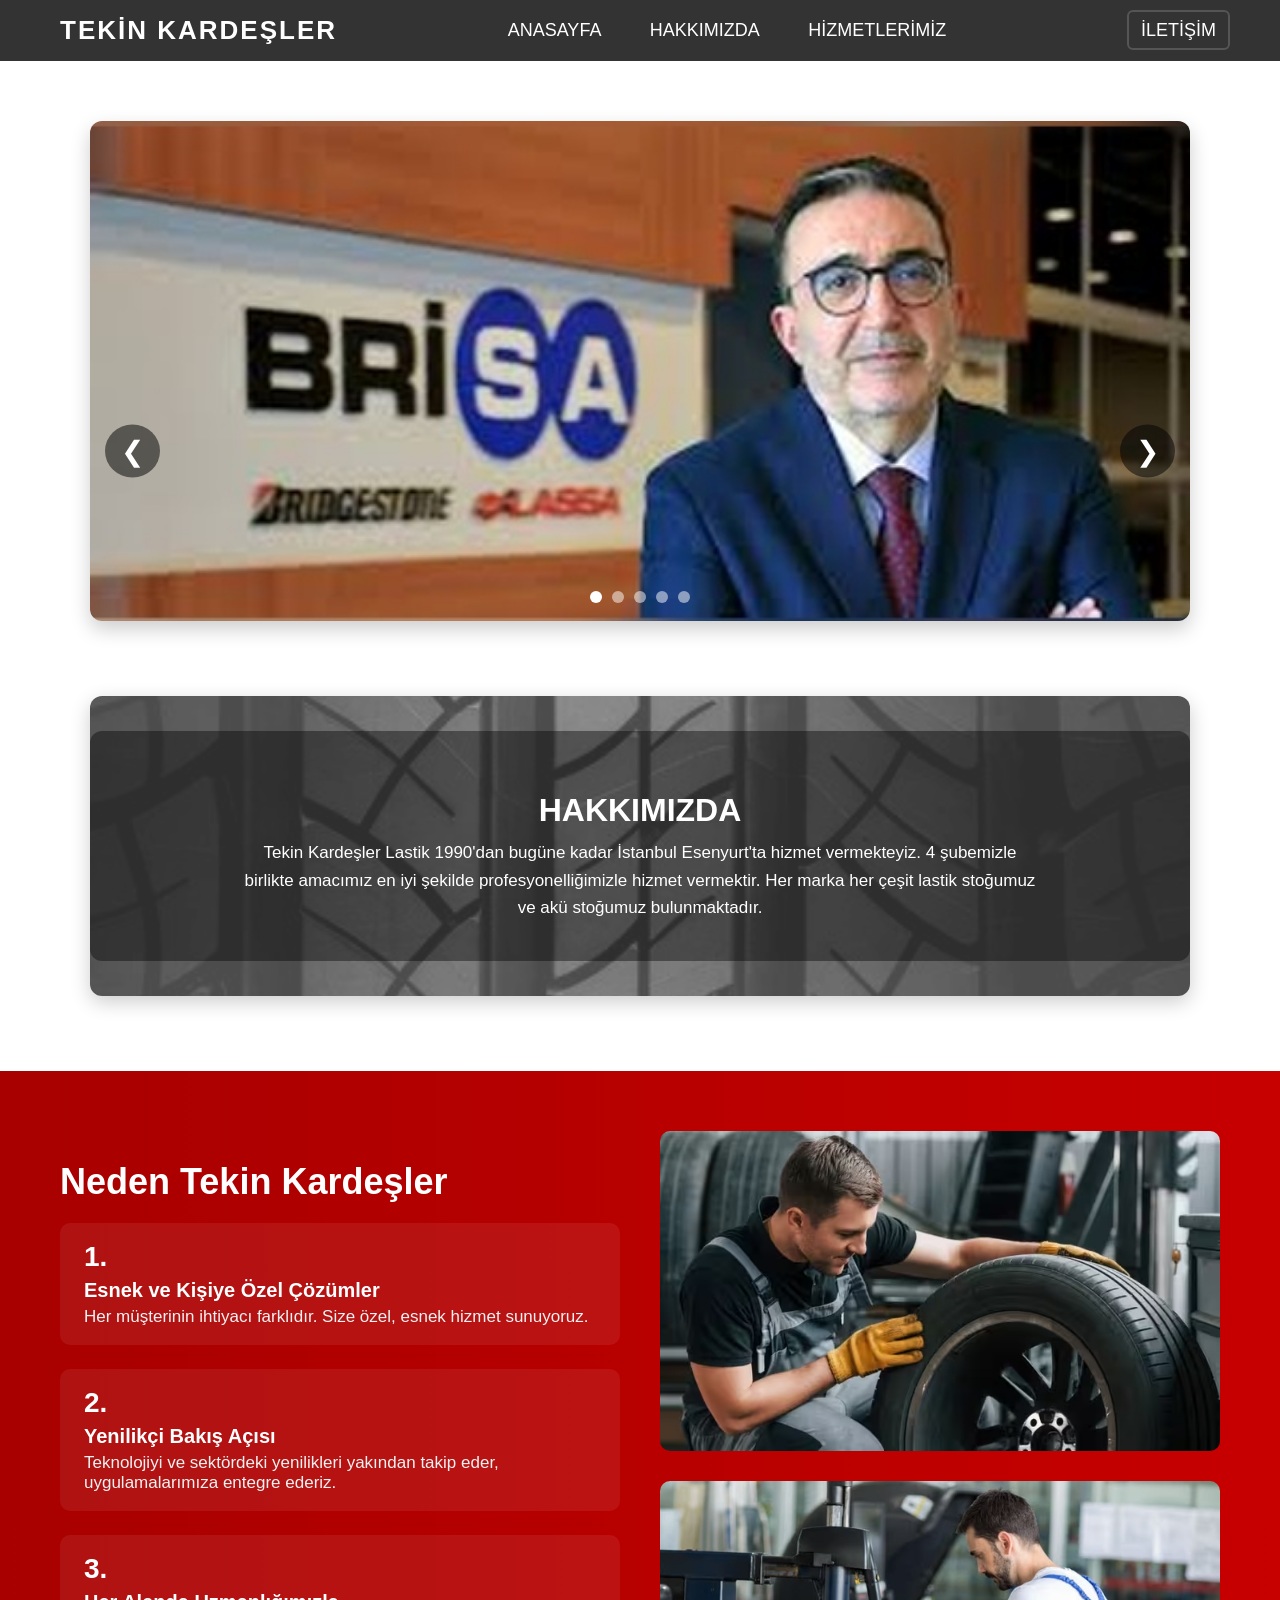
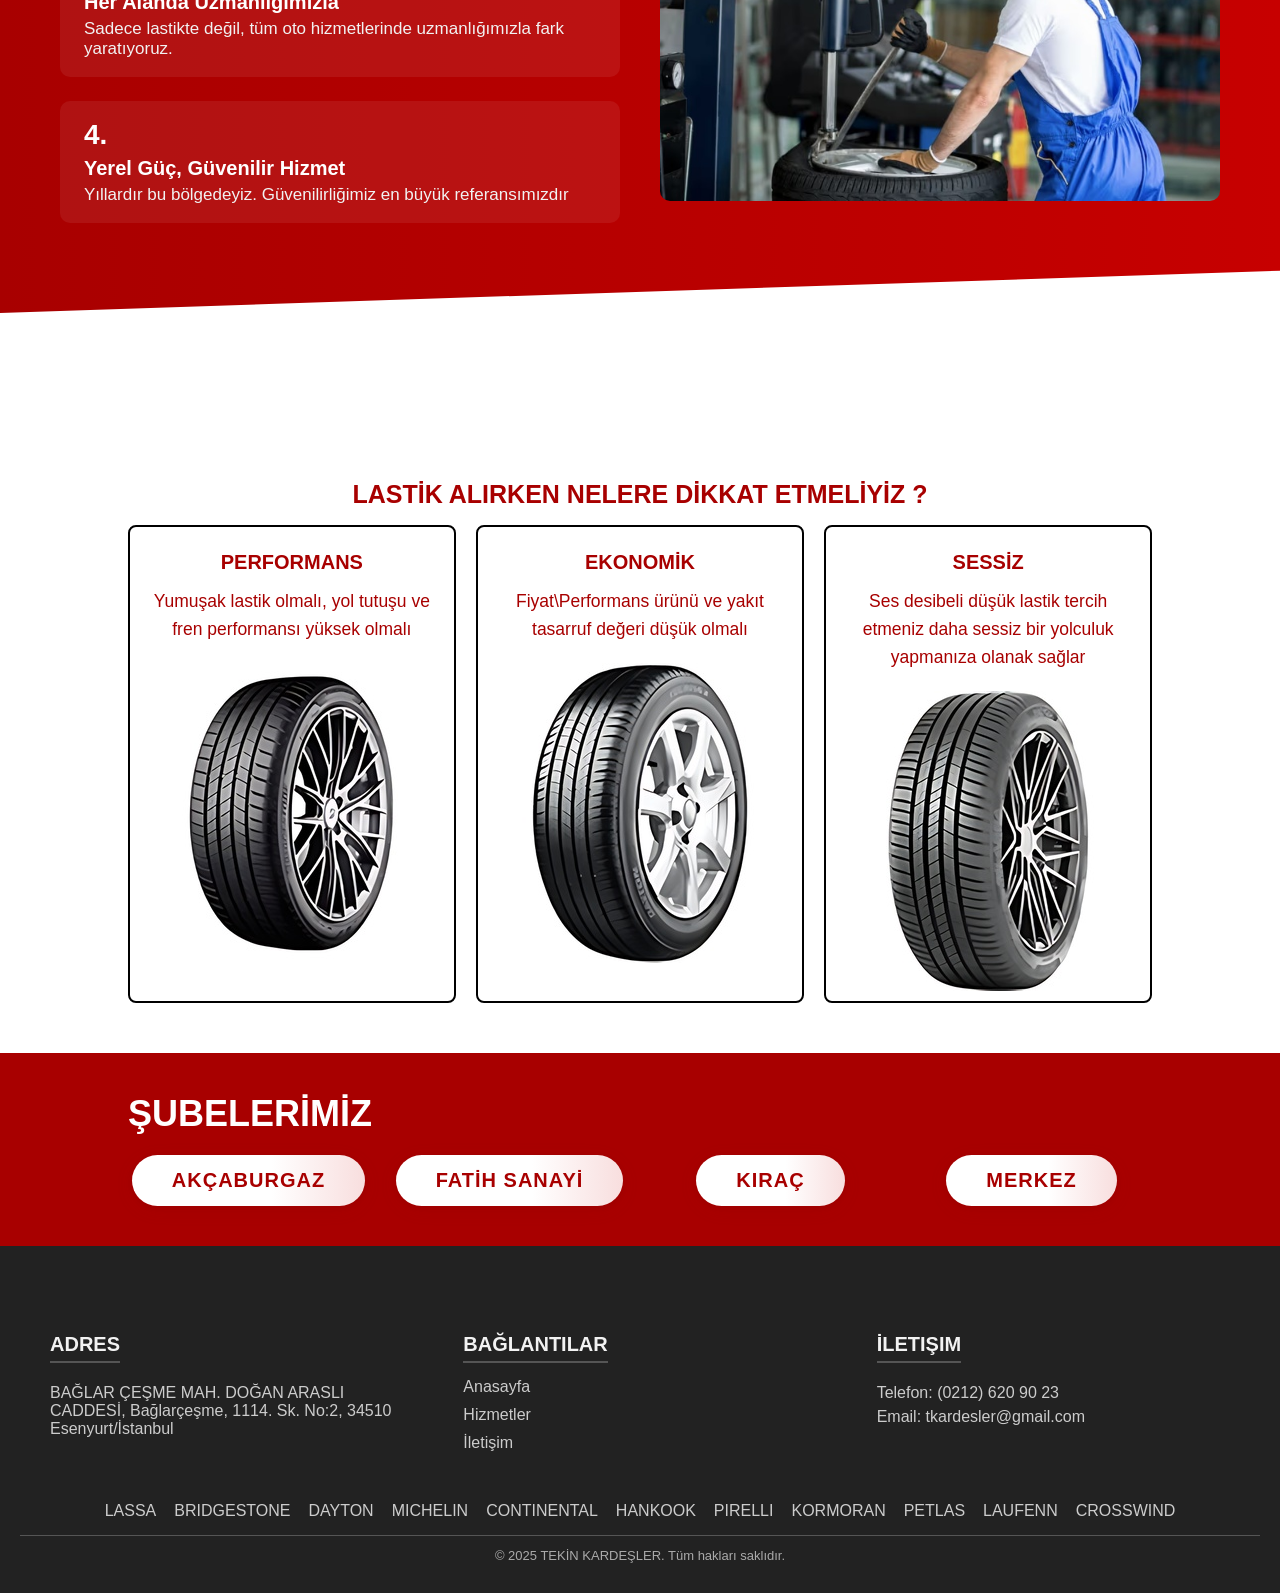
<file: index.html>
<!DOCTYPE html>
<html lang="en">

<head>
    <meta charset="UTF-8">
    <meta name="viewport" content="width=device-width, initial-scale=1.0">
    <title>Ana Sayfa - TEKİN KARDEŞLER</title>
    <link rel="stylesheet" href="index.css">
</head>

<body>
    <nav>
        <div class="nav-container">
            <div class="nav-left">
                <a href="index.html" class="logo-text">TEKİN KARDEŞLER</a>
            </div>
            <div class="nav-center" id="navLinks">
                <a href="index.html">ANASAYFA</a>
                <a href="Hakkımızda.html">HAKKIMIZDA</a>
                <a href="Hizmetlerimiz.html">HİZMETLERİMİZ</a>
            </div>
            <div class="nav-right">
                <a href="İletişim.html" class="contact-button">İLETİŞİM</a>
            </div>
            <div class="nav-hamburger" id="navHamburger">&#9776;</div>
        </div>
    </nav>
    
    

    <main class="main-content">
        <div class="foto1">
            <div class="foto-alanı">
                <button class="slider-button left" onclick="prevSlide()">&#10094;</button>

                <img id="slider" src="img/foto1.jpg" alt="Fotoğraf Slider">

                <button class="slider-button right" onclick="nextSlide()">&#10095;</button>
                <div class="dots" id="dots-container">
                </div>
            </div>
        </div>

        <div class="main2">
            <img id="Hakkımızda" src="img/img4.jpg" alt="Hakkımızda">
            <div class="Metin1">
                <h1 class="h1">HAKKIMIZDA</h1>
                <p>Tekin Kardeşler Lastik 1990'dan bugüne kadar İstanbul Esenyurt'ta hizmet vermekteyiz. 4 şubemizle
                    birlikte amacımız en iyi şekilde profesyonelliğimizle
                    hizmet vermektir. Her marka her çeşit lastik stoğumuz ve akü stoğumuz bulunmaktadır.
                </p>
            </div>
        </div>

        <div class="main4">
            <div class="container">
                <div class="text-section">
                    <h2>Neden Tekin Kardeşler</h2>
                    <div class="features">
                        <div class="feature">
                            <div class="feature-number">1.</div>
                            <strong>Esnek ve Kişiye Özel Çözümler</strong>
                            <p>Her müşterinin ihtiyacı farklıdır. Size özel, esnek hizmet sunuyoruz.</p>
                        </div>
                        <div class="feature">
                            <div class="feature-number">2.</div>
                            <strong>Yenilikçi Bakış Açısı </strong>
                            <p>Teknolojiyi ve sektördeki yenilikleri yakından takip eder, uygulamalarımıza entegre
                                ederiz. </p>
                        </div>
                        <div class="feature">
                            <div class="feature-number">3.</div>
                            <strong>Her Alanda Uzmanlığımızla</strong>
                            <p>Sadece lastikte değil, tüm oto hizmetlerinde uzmanlığımızla fark yaratıyoruz.</p>
                        </div>
                        <div class="feature">
                            <div class="feature-number">4.</div>
                            <strong>Yerel Güç, Güvenilir Hizmet</strong>
                            <p>Yıllardır bu bölgedeyiz. Güvenilirliğimiz en büyük referansımızdır</p>
                        </div>
                    </div>
                </div>

                <div class="image-section">
                    <img src="img/foto10.jpg" alt="Lastikçi">
                    <img src="img/foto11.jpg" alt="Lastikçi2">
                </div>
            </div>
        </div>

        <div class="main3">
            <div class="Üst-satır">
                <h1 class="h3">LASTİK ALIRKEN NELERE DİKKAT ETMELİYİZ ?</h1>
            </div>
            <div class="sutunlar">
                <div class="Sütun1">
                    <h1 class="h2">PERFORMANS</h1>
                    <p> Yumuşak lastik olmalı, yol tutuşu ve fren performansı yüksek olmalı</p>
                    <img id="Brıdgestone" src="img/foto7.jpg" alt="Brıdgestone">

                </div>

                <div class="Sütun2">
                    <h1 class="h2">EKONOMİK</h1>
                    <p>Fiyat\Performans ürünü ve yakıt tasarruf değeri düşük olmalı</p>
                    <img id="Dayton" src="img/foto9.jpg" alt="Dayton">
                </div>

                <div class="Sütun3">
                    <h1 class="h2">SESSİZ</h1>
                    <p>Ses desibeli düşük lastik tercih etmeniz daha sessiz bir yolculuk yapmanıza olanak sağlar</p>
                    <img id="Lassa" src="img/foto8.jpg" alt="Lassa">
                </div>
            </div>

        </div>

        <div class="main5-outer">
            <div class="main5-inner">
                <div class="main5-title">
                    <h1>ŞUBELERİMİZ</h1>
                </div>
                <div class="main5-buttons">
                    <a class="main5-btn" href="İletişim.html">AKÇABURGAZ</a>
                    <a class="main5-btn" href="İletişim.html">FATİH SANAYİ</a>
                    <a class="main5-btn" href="İletişim.html">KIRAÇ</a>
                    <a class="main5-btn" href="İletişim.html">MERKEZ</a>
                </div>
            </div>
        </div>
        


    </main>

    <footer class="footer">
        <div class="footer-container">
            <div class="footer-column">
                <h4>Adres</h4>
                <p>BAĞLAR ÇEŞME MAH. DOĞAN ARASLI CADDESİ, Bağlarçeşme, 1114. Sk. No:2, 34510 Esenyurt/İstanbul</p>
            </div>
            <div class="footer-column">
                <h4>Bağlantılar</h4>
                <ul>
                    <li><a href="index.html">Anasayfa</a></li>
                    <li><a href="Hizmetlerimiz.html">Hizmetler</a></li>
                    <li><a href="İletişim.html">İletişim</a></li>
                </ul>
            </div>
            <div class="footer-column">
                <h4>İletişim</h4>
                <p>Telefon: (0212) 620 90 23</p>
                <p>Email: tkardesler@gmail.com</p>
            </div>
        </div>
    
        <div class="footer-orta">
            <p>LASSA</p>
            <p>BRIDGESTONE</p>
            <p>DAYTON</p>
            <p>MICHELIN</p>
            <p>CONTINENTAL</p>
            <p>HANKOOK</p>
            <p>PIRELLI</p>
            <p>KORMORAN</p>
            <p>PETLAS</p>
            <p>LAUFENN</p>
            <p>CROSSWIND</p>
        </div>
    
        <div class="footer-bottom">
            © 2025 TEKİN KARDEŞLER. Tüm hakları saklıdır.
        </div>
    
        <button class="scroll-to-top" id="scrollToTopBtn" title="Yukarı Çık">&#8679;</button>
    </footer>
    

    <script src="script.js"></script>
    <script src="menu.js"></script>
    <script src="scroll.js"></script>
</body>

</html>
</file>
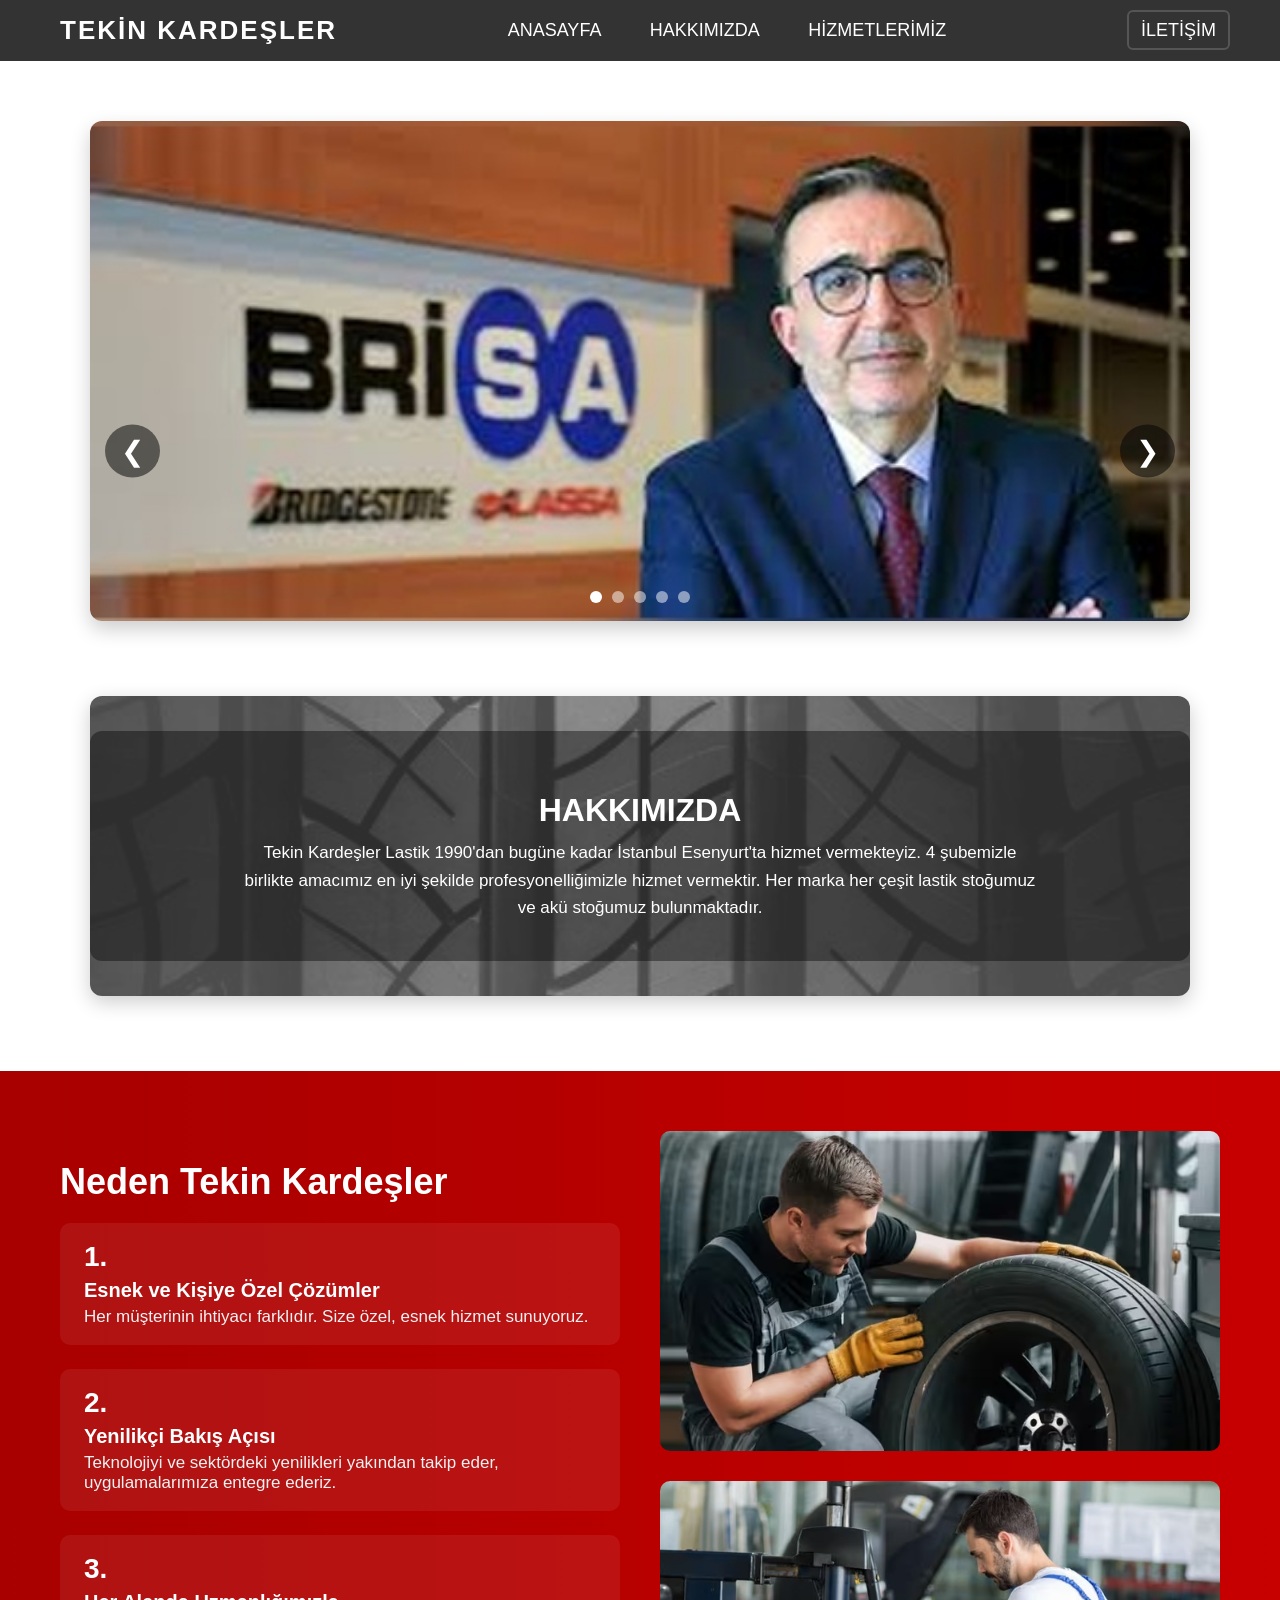
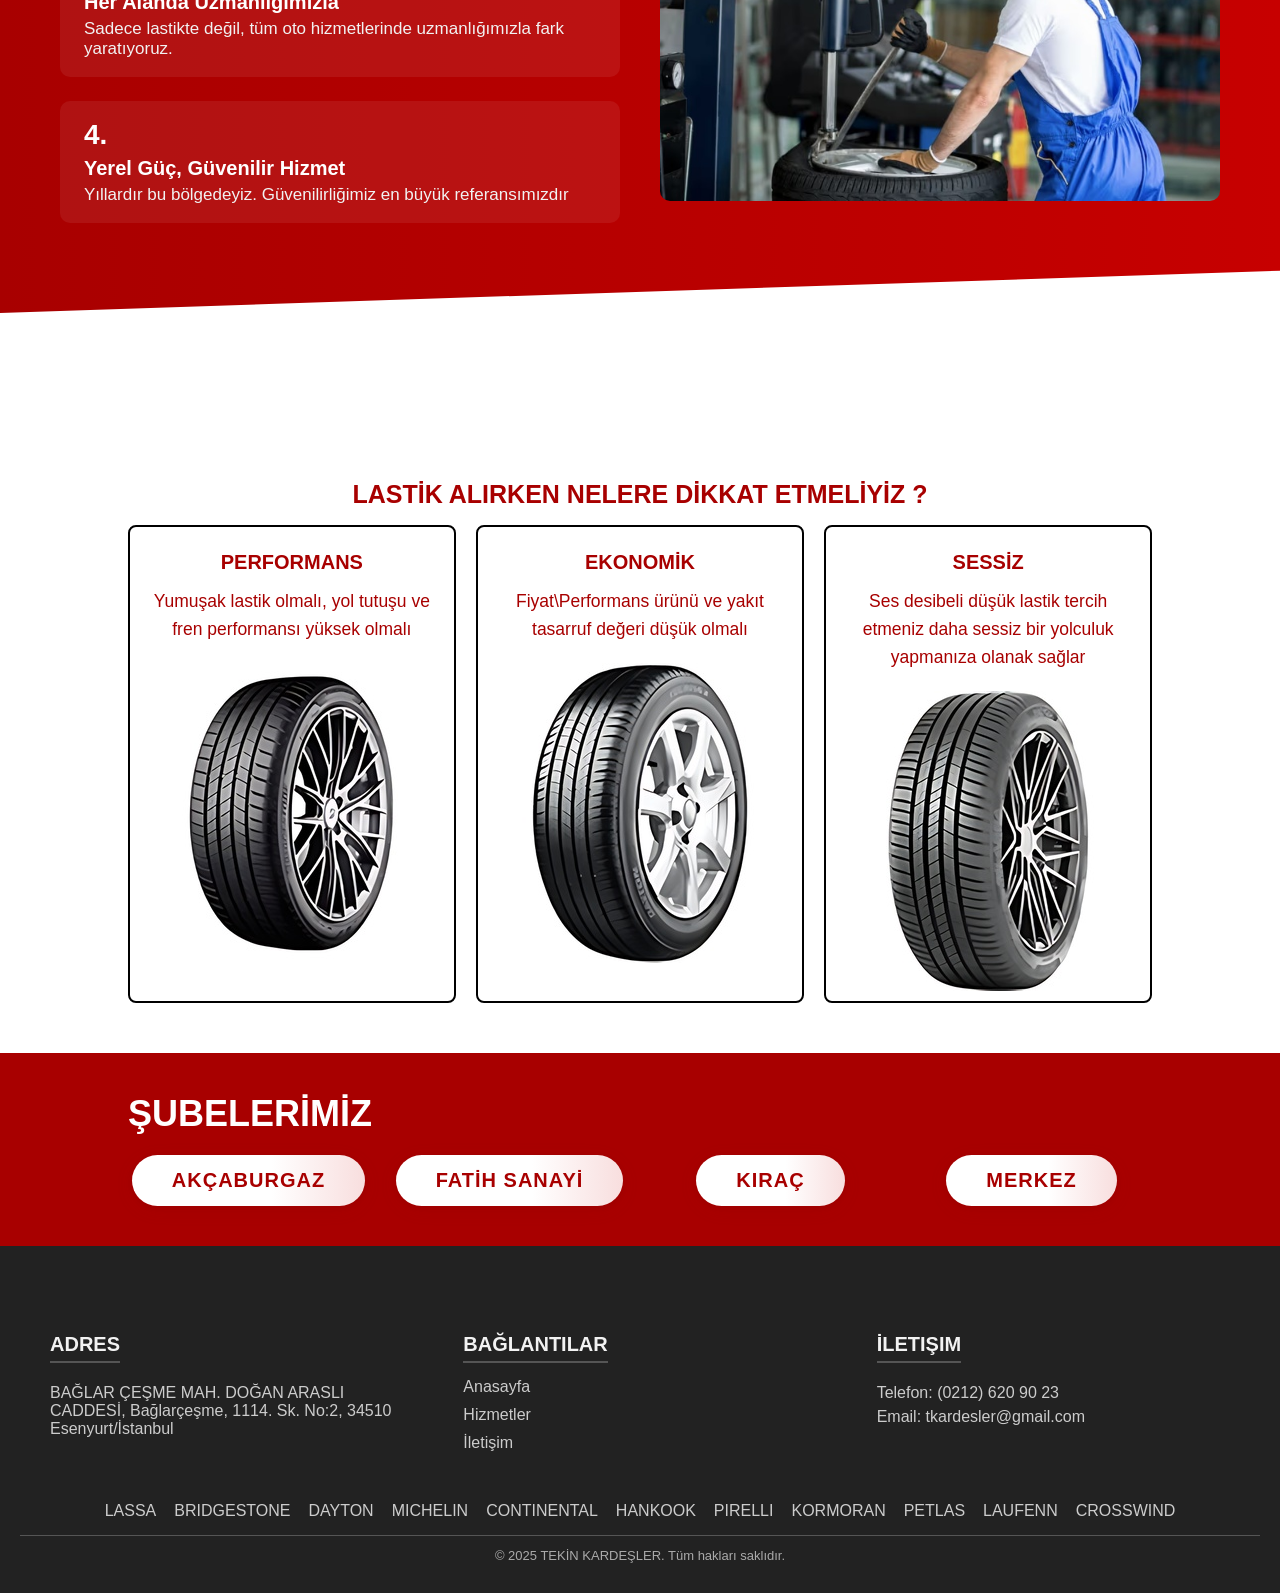
<file: AnaSafya.html>
<!DOCTYPE html>
<html lang="en">

<head>
    <meta charset="UTF-8">
    <meta name="viewport" content="width=device-width, initial-scale=1.0">
    <title>Ana Sayfa - TEKİN KARDEŞLER</title>
    <link rel="stylesheet" href="index.css">
</head>

<body>
    <nav>
        <div class="nav-container">
            <div class="nav-left">
                <a href="AnaSafya.html" class="logo-text">TEKİN KARDEŞLER</a>
            </div>
            <div class="nav-center" id="navLinks">
                <a href="AnaSafya.html">ANASAYFA</a>
                <a href="Hakkımızda.html">HAKKIMIZDA</a>
                <a href="Hizmetlerimiz.html">HİZMETLERİMİZ</a>
            </div>
            <div class="nav-right">
                <a href="İletişim.html" class="contact-button">İLETİŞİM</a>
            </div>
            <div class="nav-hamburger" id="navHamburger">&#9776;</div>
        </div>
    </nav>
    
    

    <main class="main-content">
        <div class="foto1">
            <div class="foto-alanı">
                <button class="slider-button left" onclick="prevSlide()">&#10094;</button>

                <img id="slider" src="img/foto1.jpg" alt="Fotoğraf Slider">

                <button class="slider-button right" onclick="nextSlide()">&#10095;</button>
                <div class="dots" id="dots-container">
                </div>
            </div>
        </div>

        <div class="main2">
            <img id="Hakkımızda" src="img/img4.jpg" alt="Hakkımızda">
            <div class="Metin1">
                <h1 class="h1">HAKKIMIZDA</h1>
                <p>Tekin Kardeşler Lastik 1990'dan bugüne kadar İstanbul Esenyurt'ta hizmet vermekteyiz. 4 şubemizle
                    birlikte amacımız en iyi şekilde profesyonelliğimizle
                    hizmet vermektir. Her marka her çeşit lastik stoğumuz ve akü stoğumuz bulunmaktadır.
                </p>
            </div>
        </div>

        <div class="main4">
            <div class="container">
                <div class="text-section">
                    <h2>Neden Tekin Kardeşler</h2>
                    <div class="features">
                        <div class="feature">
                            <div class="feature-number">1.</div>
                            <strong>Esnek ve Kişiye Özel Çözümler</strong>
                            <p>Her müşterinin ihtiyacı farklıdır. Size özel, esnek hizmet sunuyoruz.</p>
                        </div>
                        <div class="feature">
                            <div class="feature-number">2.</div>
                            <strong>Yenilikçi Bakış Açısı </strong>
                            <p>Teknolojiyi ve sektördeki yenilikleri yakından takip eder, uygulamalarımıza entegre
                                ederiz. </p>
                        </div>
                        <div class="feature">
                            <div class="feature-number">3.</div>
                            <strong>Her Alanda Uzmanlığımızla</strong>
                            <p>Sadece lastikte değil, tüm oto hizmetlerinde uzmanlığımızla fark yaratıyoruz.</p>
                        </div>
                        <div class="feature">
                            <div class="feature-number">4.</div>
                            <strong>Yerel Güç, Güvenilir Hizmet</strong>
                            <p>Yıllardır bu bölgedeyiz. Güvenilirliğimiz en büyük referansımızdır</p>
                        </div>
                    </div>
                </div>

                <div class="image-section">
                    <img src="img/foto10.jpg" alt="Lastikçi">
                    <img src="img/foto11.jpg" alt="Lastikçi2">
                </div>
            </div>
        </div>

        <div class="main3">
            <div class="Üst-satır">
                <h1 class="h3">LASTİK ALIRKEN NELERE DİKKAT ETMELİYİZ ?</h1>
            </div>
            <div class="sutunlar">
                <div class="Sütun1">
                    <h1 class="h2">PERFORMANS</h1>
                    <p> Yumuşak lastik olmalı, yol tutuşu ve fren performansı yüksek olmalı</p>
                    <img id="Brıdgestone" src="img/foto7.jpg" alt="Brıdgestone">

                </div>

                <div class="Sütun2">
                    <h1 class="h2">EKONOMİK</h1>
                    <p>Fiyat\Performans ürünü ve yakıt tasarruf değeri düşük olmalı</p>
                    <img id="Dayton" src="img/foto9.jpg" alt="Dayton">
                </div>

                <div class="Sütun3">
                    <h1 class="h2">SESSİZ</h1>
                    <p>Ses desibeli düşük lastik tercih etmeniz daha sessiz bir yolculuk yapmanıza olanak sağlar</p>
                    <img id="Lassa" src="img/foto8.jpg" alt="Lassa">
                </div>
            </div>

        </div>

        <div class="main5-outer">
            <div class="main5-inner">
                <div class="main5-title">
                    <h1>ŞUBELERİMİZ</h1>
                </div>
                <div class="main5-buttons">
                    <a class="main5-btn" href="İletişim.html">AKÇABURGAZ</a>
                    <a class="main5-btn" href="İletişim.html">FATİH SANAYİ</a>
                    <a class="main5-btn" href="İletişim.html">KIRAÇ</a>
                    <a class="main5-btn" href="İletişim.html">MERKEZ</a>
                </div>
            </div>
        </div>
        


    </main>

    <footer class="footer">
        <div class="footer-container">
            <div class="footer-column">
                <h4>Adres</h4>
                <p>BAĞLAR ÇEŞME MAH. DOĞAN ARASLI CADDESİ, Bağlarçeşme, 1114. Sk. No:2, 34510 Esenyurt/İstanbul</p>
            </div>
            <div class="footer-column">
                <h4>Bağlantılar</h4>
                <ul>
                    <li><a href="AnaSafya.html">Anasayfa</a></li>
                    <li><a href="Hizmetlerimiz.html">Hizmetler</a></li>
                    <li><a href="İletişim.html">İletişim</a></li>
                </ul>
            </div>
            <div class="footer-column">
                <h4>İletişim</h4>
                <p>Telefon: (0212) 620 90 23</p>
                <p>Email: tkardesler@gmail.com</p>
            </div>
        </div>
    
        <div class="footer-orta">
            <p>LASSA</p>
            <p>BRIDGESTONE</p>
            <p>DAYTON</p>
            <p>MICHELIN</p>
            <p>CONTINENTAL</p>
            <p>HANKOOK</p>
            <p>PIRELLI</p>
            <p>KORMORAN</p>
            <p>PETLAS</p>
            <p>LAUFENN</p>
            <p>CROSSWIND</p>
        </div>
    
        <div class="footer-bottom">
            © 2025 TEKİN KARDEŞLER. Tüm hakları saklıdır.
        </div>
    
        <button class="scroll-to-top" id="scrollToTopBtn" title="Yukarı Çık">&#8679;</button>
    </footer>
    

    <script src="script.js"></script>
    <script src="menu.js"></script>
    <script src="scroll.js"></script>
</body>

</html>
</file>
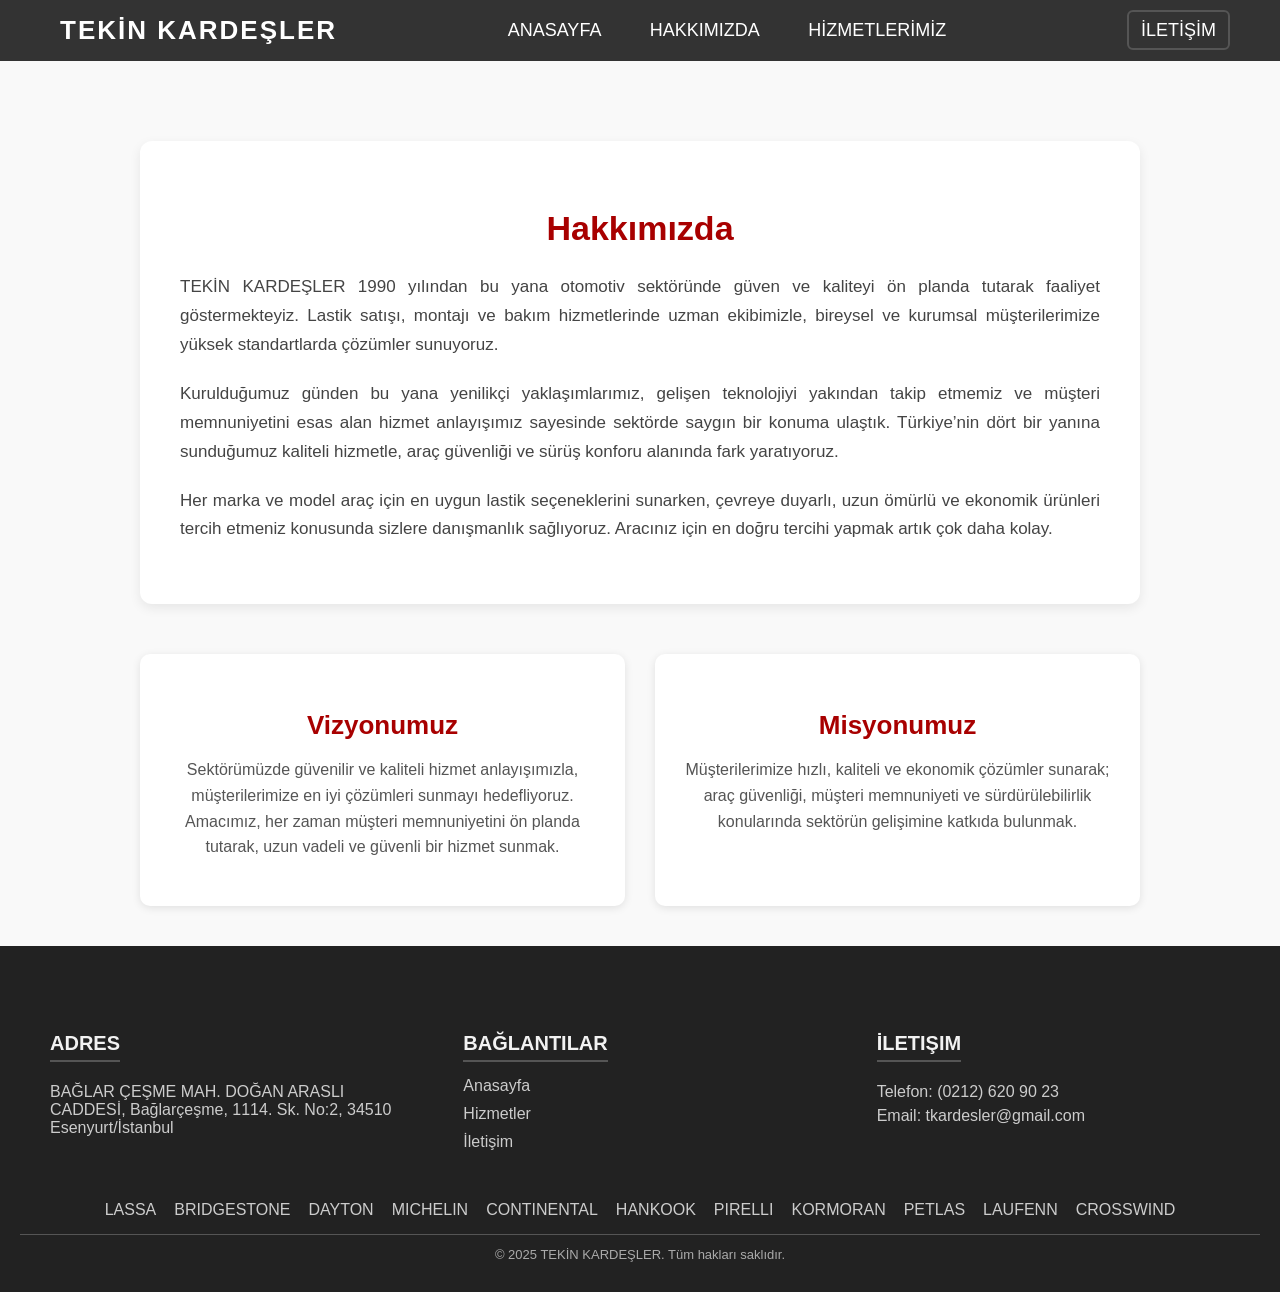
<file: Hakkımızda.html>
<!DOCTYPE html>
<html lang="en">

<head>
    <meta charset="UTF-8">
    <meta name="viewport" content="width=device-width, initial-scale=1.0">
    <title>Hakkımızda - TEKİN KARDEŞLER</title>
    <link rel="stylesheet" href="index.css">
</head>

<body>
    <nav>
        <div class="nav-container">
            <div class="nav-left">
                <a href="index.html" class="logo-text">TEKİN KARDEŞLER</a>
            </div>
            <div class="nav-center" id="navLinks">
                <a href="index.html">ANASAYFA</a>
                <a href="Hakkımızda.html">HAKKIMIZDA</a>
                <a href="Hizmetlerimiz.html">HİZMETLERİMİZ</a>
            </div>
            <div class="nav-right">
                <a href="İletişim.html" class="contact-button">İLETİŞİM</a>
            </div>
            <div class="nav-hamburger" id="navHamburger">&#9776;</div>
        </div>
    </nav>
    <main class="main-content">
        <section class="about">
            <div class="about-top">
                <h2>Hakkımızda</h2>
                <p>
                    TEKİN KARDEŞLER 1990 yılından bu yana otomotiv sektöründe güven ve kaliteyi ön planda tutarak
                    faaliyet göstermekteyiz. Lastik satışı, montajı ve bakım hizmetlerinde uzman ekibimizle, bireysel ve
                    kurumsal müşterilerimize yüksek standartlarda çözümler sunuyoruz.
                </p>
                <p>
                    Kurulduğumuz günden bu yana yenilikçi yaklaşımlarımız, gelişen teknolojiyi yakından takip etmemiz ve
                    müşteri memnuniyetini esas alan hizmet anlayışımız sayesinde sektörde saygın bir konuma ulaştık.
                    Türkiye’nin dört bir yanına sunduğumuz kaliteli hizmetle, araç güvenliği ve sürüş konforu alanında
                    fark yaratıyoruz.
                </p>
                <p>
                    Her marka ve model araç için en uygun lastik seçeneklerini sunarken, çevreye duyarlı, uzun ömürlü ve
                    ekonomik ürünleri tercih etmeniz konusunda sizlere danışmanlık sağlıyoruz. Aracınız için en doğru
                    tercihi yapmak artık çok daha kolay.
                </p>
            </div>
    
            <div class="about-boxes">
                <div class="box">
                    <h3>Vizyonumuz</h3>
                    <p>
                        Sektörümüzde güvenilir ve kaliteli hizmet anlayışımızla, müşterilerimize en iyi çözümleri
                        sunmayı hedefliyoruz. Amacımız, her zaman müşteri memnuniyetini ön planda tutarak, uzun vadeli
                        ve güvenli bir hizmet sunmak.
                    </p>
                </div>
                <div class="box">
                    <h3>Misyonumuz</h3>
                    <p>
                        Müşterilerimize hızlı, kaliteli ve ekonomik çözümler sunarak; araç güvenliği, müşteri
                        memnuniyeti ve sürdürülebilirlik konularında sektörün gelişimine katkıda bulunmak.
                    </p>
                </div>
            </div>
        </section>
    </main>
    


    <footer class="footer">
        <div class="footer-container">
            <div class="footer-column">
                <h4>Adres</h4>
                <p>BAĞLAR ÇEŞME MAH. DOĞAN ARASLI CADDESİ, Bağlarçeşme, 1114. Sk. No:2, 34510 Esenyurt/İstanbul</p>
            </div>
            <div class="footer-column">
                <h4>Bağlantılar</h4>
                <ul>
                    <li><a href="index.html">Anasayfa</a></li>
                    <li><a href="Hizmetlerimiz.html">Hizmetler</a></li>
                    <li><a href="İletişim.html">İletişim</a></li>
                </ul>
            </div>
            <div class="footer-column">
                <h4>İletişim</h4>
                <p>Telefon: (0212) 620 90 23</p>
                <p>Email: tkardesler@gmail.com</p>
            </div>
        </div>
    
        <div class="footer-orta">
            <p>LASSA</p>
            <p>BRIDGESTONE</p>
            <p>DAYTON</p>
            <p>MICHELIN</p>
            <p>CONTINENTAL</p>
            <p>HANKOOK</p>
            <p>PIRELLI</p>
            <p>KORMORAN</p>
            <p>PETLAS</p>
            <p>LAUFENN</p>
            <p>CROSSWIND</p>
        </div>
    
        <div class="footer-bottom">
            © 2025 TEKİN KARDEŞLER. Tüm hakları saklıdır.
        </div>
    
        <button class="scroll-to-top" id="scrollToTopBtn" title="Yukarı Çık">&#8679;</button>
    </footer>
    <script src="script.js"></script>
    <script src="menu.js"></script>
    <script src="scroll.js"></script>
</body>

</html>
</file>
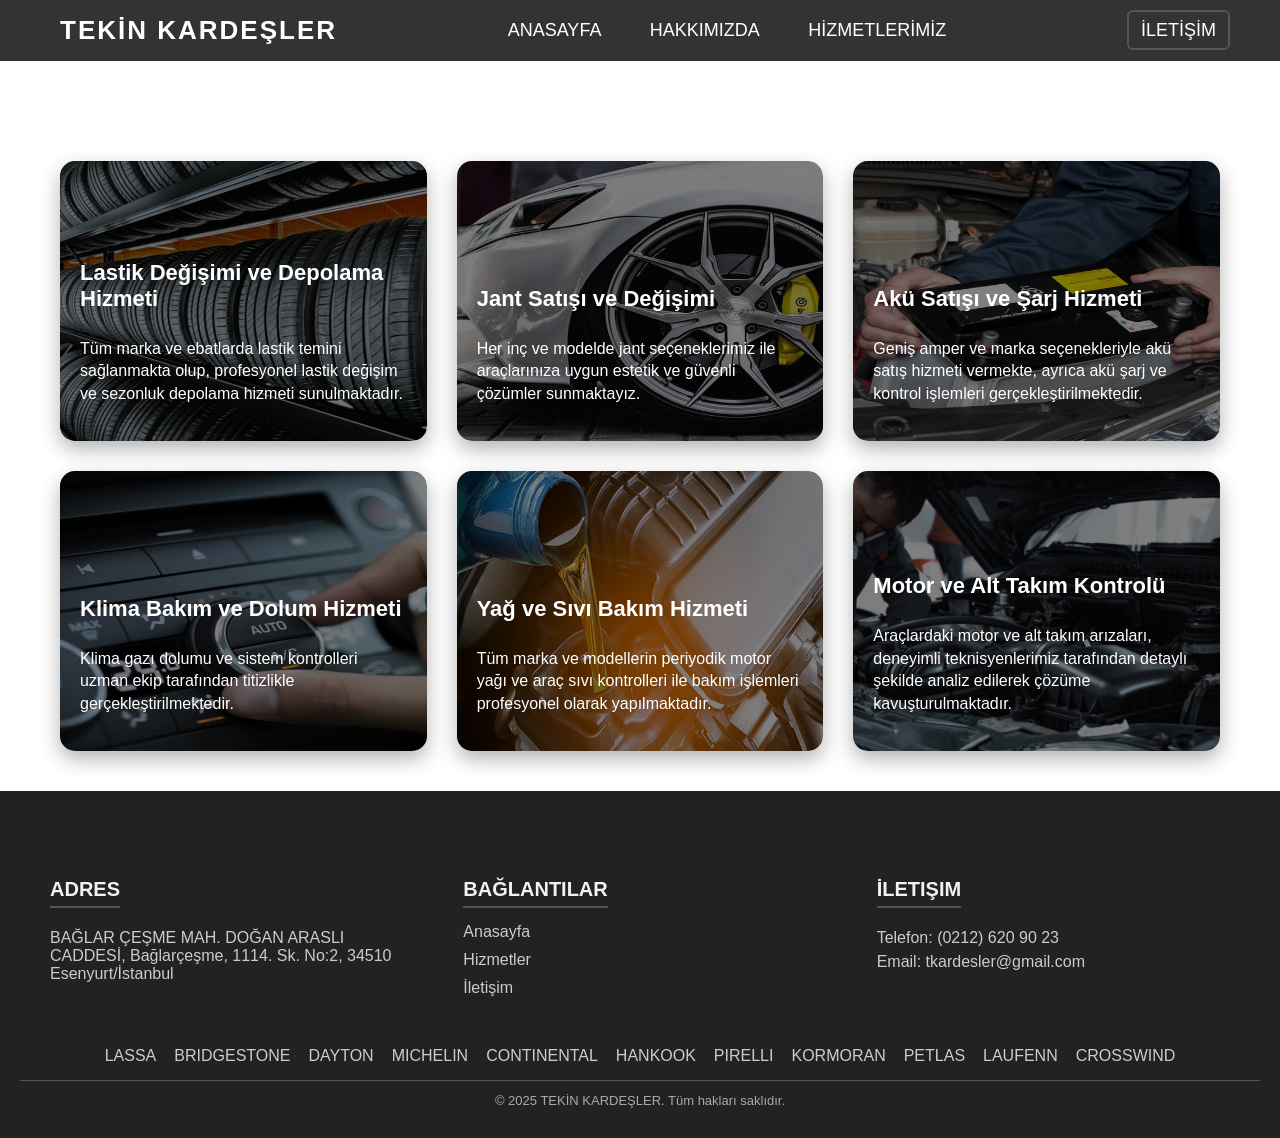
<file: Hizmetlerimiz.html>
<!DOCTYPE html>
<html lang="en">

<head>
    <meta charset="UTF-8">
    <meta name="viewport" content="width=device-width, initial-scale=1.0">
    <title>Hizmetlerimiz - TEKİN KARDEŞLER</title>
    <link rel="stylesheet" href="index.css">
</head>

<body>
    <nav>
        <div class="nav-container">
            <div class="nav-left">
                <a href="index.html" class="logo-text">TEKİN KARDEŞLER</a>
            </div>
            <div class="nav-center" id="navLinks">
                <a href="index.html">ANASAYFA</a>
                <a href="Hakkımızda.html">HAKKIMIZDA</a>
                <a href="Hizmetlerimiz.html">HİZMETLERİMİZ</a>
            </div>
            <div class="nav-right">
                <a href="İletişim.html" class="contact-button">İLETİŞİM</a>
            </div>
            <div class="nav-hamburger" id="navHamburger">&#9776;</div>
        </div>
    </nav>

    <main class="main-content">
        <div class="services-container">
            <div class="service-card" style="background-image: url('img/foto17.jpg');">
                <h2>Lastik Değişimi ve Depolama Hizmeti</h2>
                <p>Tüm marka ve ebatlarda lastik temini sağlanmakta olup, profesyonel lastik değişim ve sezonluk
                    depolama hizmeti sunulmaktadır.</p>
            </div>

            <div class="service-card" style="background-image: url('img/foto13.jpg');">
                <h2>Jant Satışı ve Değişimi</h2>
                <p>Her inç ve modelde jant seçeneklerimiz ile araçlarınıza uygun estetik ve güvenli çözümler
                    sunmaktayız.</p>
            </div>

            <div class="service-card" style="background-image: url('img/foto12.jpg');">
                <h2>Akü Satışı ve Şarj Hizmeti</h2>
                <p>Geniş amper ve marka seçenekleriyle akü satış hizmeti vermekte, ayrıca akü şarj ve kontrol işlemleri
                    gerçekleştirilmektedir.</p>
            </div>

            <div class="service-card" style="background-image: url('img/foto14.jpg');">
                <h2>Klima Bakım ve Dolum Hizmeti</h2>
                <p>Klima gazı dolumu ve sistem kontrolleri uzman ekip tarafından titizlikle gerçekleştirilmektedir.</p>
            </div>

            <div class="service-card" style="background-image: url('img/foto16.jpg');">
                <h2>Yağ ve Sıvı Bakım Hizmeti</h2>
                <p>Tüm marka ve modellerin periyodik motor yağı ve araç sıvı kontrolleri ile bakım işlemleri profesyonel
                    olarak yapılmaktadır.</p>
            </div>

            <div class="service-card" style="background-image: url('img/foto15.jpg');">
                <h2>Motor ve Alt Takım Kontrolü</h2>
                <p>Araçlardaki motor ve alt takım arızaları, deneyimli teknisyenlerimiz tarafından detaylı şekilde
                    analiz edilerek çözüme kavuşturulmaktadır.</p>
            </div>
        </div>



    </main>


    <footer class="footer">
        <div class="footer-container">
            <div class="footer-column">
                <h4>Adres</h4>
                <p>BAĞLAR ÇEŞME MAH. DOĞAN ARASLI CADDESİ, Bağlarçeşme, 1114. Sk. No:2, 34510 Esenyurt/İstanbul</p>
            </div>
            <div class="footer-column">
                <h4>Bağlantılar</h4>
                <ul>
                    <li><a href="index.html">Anasayfa</a></li>
                    <li><a href="Hizmetlerimiz.html">Hizmetler</a></li>
                    <li><a href="İletişim.html">İletişim</a></li>
                </ul>
            </div>
            <div class="footer-column">
                <h4>İletişim</h4>
                <p>Telefon: (0212) 620 90 23</p>
                <p>Email: tkardesler@gmail.com</p>
            </div>
        </div>
    
        <div class="footer-orta">
            <p>LASSA</p>
            <p>BRIDGESTONE</p>
            <p>DAYTON</p>
            <p>MICHELIN</p>
            <p>CONTINENTAL</p>
            <p>HANKOOK</p>
            <p>PIRELLI</p>
            <p>KORMORAN</p>
            <p>PETLAS</p>
            <p>LAUFENN</p>
            <p>CROSSWIND</p>
        </div>
    
        <div class="footer-bottom">
            © 2025 TEKİN KARDEŞLER. Tüm hakları saklıdır.
        </div>
    
        <button class="scroll-to-top" id="scrollToTopBtn" title="Yukarı Çık">&#8679;</button>
    </footer>

    <script src="script.js"></script>
    <script src="menu.js"></script>
    <script src="scroll.js"></script>

</body>

</html>
</file>
<file: index.css>
/* Genel ayarlar */
* {
    box-sizing: border-box;
}

html,
body {
    margin: 0;
    padding: 0;
    height: 100%;
    font-family: Arial, sans-serif;
    display: flex;
    flex-direction: column;
}

body {
    font-size: 16px;
    padding: 0;
    margin: 0;
}

/* Navbar */
/* GENEL NAVBAR STİLLERİ */
nav {
    background-color: #333;
    color: white;
    padding: 15px 20px;
    width: 100%;
    top: 0;
    left: 0;
    z-index: 999;
}

.nav-container {
    display: flex;
    justify-content: space-between;
    align-items: center;
    max-width: 1200px;
    margin: auto;
}

.nav-left .logo-text {
    font-size: 26px;
    font-weight: bold;
    color: white;
    text-decoration: none;
}

.nav-center a,
.nav-right a {
    color: white;
    text-decoration: none;
    margin: 0 10px;
    padding: 8px 12px;
    font-size: 18px;
    border-radius: 6px;
    transition: background 0.3s ease;
}

.nav-center a:hover,
.nav-right a:hover {
    background-color: #555;
}

.nav-right .contact-button {
    border: 2px solid #555;
}

.nav-hamburger {
    display: none;
    font-size: 28px;
    cursor: pointer;
}

/* MOBİL MENÜ STİLİ */
.nav-mobile-menu {
    position: fixed;
    top: 60px; /* Navbar yüksekliğine göre ayarla */
    right: 0;
    width: 100%;
    background-color: #333;
    display: flex;
    flex-direction: column;
    align-items: center;
    padding: 20px 0;
    box-shadow: 0 5px 15px rgba(0,0,0,0.3);
}

.nav-mobile-menu a {
    color: white;
    text-decoration: none;
    padding: 12px 0;
    width: 100%;
    text-align: center;
    border-bottom: 1px solid #444;
}

.nav-mobile-menu a:hover {
    background-color: #555;
}

/* RESPONSIVE AYARLAR */
@media (max-width: 768px) {
    .nav-center,
    .nav-right {
        display: none;
    }

    .nav-hamburger {
        display: block;
    }

    .nav-container {
        padding: 10px 15px;
    }

    .nav-left .logo-text {
        font-size: 22px;
    }
}

@media (min-width: 769px) {
    .nav-mobile-menu {
        display: none;
    }
}

.logo-text {
    color: white;
    font-size: 2rem;
    font-weight: bold;
    letter-spacing: 2px;
    padding-left: 20px;
    font-family: 'Segoe UI', Arial, sans-serif;
    display: block;
    white-space: nowrap;
    text-decoration: none;
    transition: color 0.2s;
    cursor: pointer;
}

.logo-text:hover {
    color: #a80000;
}

main {
    flex: 1;
    background-color: white;
}

/* Footer */
.footer {
    background-color: #222;
    color: white;
    padding: 50px 20px 30px;
    text-align: center;
    position: relative;
}

.footer-container {
    display: flex;
    justify-content: space-between;
    align-items: flex-start;
    flex-wrap: wrap;
    max-width: 1200px;
    margin: auto;
    gap: 40px;
}

.footer-column {
    flex: 1;
    min-width: 240px;
    text-align: left;
    padding: 10px;
}

.footer-column h4 {
    font-size: 20px;
    margin-bottom: 15px;
    color: #f2f2f2;
    text-transform: uppercase;
    border-bottom: 2px solid #555;
    display: inline-block;
    padding-bottom: 5px;
}

.footer-column ul {
    list-style: none;
    padding: 0;
    margin: 0;
}

.footer-column ul li {
    margin-bottom: 10px;
}

.footer-column ul li a {
    color: #ccc;
    text-decoration: none;
    transition: color 0.3s;
}

.footer-column ul li a:hover {
    color: white;
    text-decoration: underline;
}

.footer-column p {
    margin: 6px 0;
    color: #ccc;
}

.footer-column p:hover {
    color: white;
}

.footer-orta {
    margin-top: 30px;
    font-size: 16px;
    display: flex;
    justify-content: center;
    align-items: center;
    gap: 18px; /* p'ler arası boşluk */
    flex-wrap: wrap;
    text-align: center;
}

.footer-orta p {
    margin: 0;
    color: #ccc;
    display: inline-block;
}

.footer-orta p:hover{
    color: white;
    text-decoration: underline;
}

.footer-bottom {
    margin-top: 15px;
    font-size: 13px;
    color: #aaa;
    border-top: 1px solid #555;
    padding-top: 12px;
}

/* Scroll to top */
.scroll-to-top {
    position: fixed;
    bottom: 25px;
    right: 25px;
    z-index: 100;
    background-color: #a80000;
    color: white;
    border: none;
    padding: 10px 14px;
    font-size: 20px;
    border-radius: 50%;
    cursor: pointer;
    display: none;
    transition: background 0.3s;
}

.scroll-to-top:hover {
    background-color: #c10000;
}

/* Responsive */
@media (max-width: 830px) {
    .footer-container {
        flex-direction: column;
        align-items: center;
        text-align: center;
    }

    .footer-column {
        margin: 0 auto; /* Ortalar */
        text-align: center;
    }
}

@media (max-width: 768px) {
    .footer-container {
        flex-direction: column;
        align-items: center;
        text-align: center;
    }

    .footer-column {
        text-align: center;
    }

    .footer-orta {
        font-size: 14px;
    }

    .footer-bottom {
        font-size: 12px;
    }
}




.slider-button {
    margin-top: 80px;
    position: absolute;
    top: 50%;
    transform: translateY(-50%);
    background-color: rgba(0, 0, 0, 0.5);
    color: white;
    border: none;
    padding: 10px 16px;
    font-size: 28px;
    cursor: pointer;
    z-index: 10;
    user-select: none;
    border-radius: 50%;
    transition: background-color 0.3s, transform 0.2s;
}

.slider-button:hover {
    background-color: rgba(0, 0, 0, 0.8);
    transform: translateY(-50%) scale(1.1);
}

.left {
    left: 15px;
}

.right {
    right: 15px;
}

.foto1{
    margin-top: 50px;
}

.foto-alanı {
    position: relative;
    width: 90%;
    max-width:1100px;
    height: 500px;
    overflow: hidden;
    margin: 60px auto 40px auto; 
    border-radius: 12px;
    box-shadow: 0 8px 20px rgba(0, 0, 0, 0.2);
}

.foto-alanı img {
    width: 100%;
    height: 100%;
    object-fit: cover;
    transition: opacity 0.5s ease-in-out;
}

.dots {
    position: absolute;
    bottom: 18px;
    width: 100%;
    display: flex;
    justify-content: center;
    align-items: center;
    gap: 10px;
}

.dots .dot {
    width: 12px;
    height: 12px;
    background-color: rgba(255, 255, 255, 0.5);
    border-radius: 50%;
    cursor: pointer;
    transition: background-color 0.3s, transform 0.2s;
}

.dots .dot:hover {
    background-color: white;
    transform: scale(1.2);
}

.dots .dot.active {
    background-color: white;
}

/* Responsive */
@media (max-width: 768px) {
    .foto-alanı {
        width: 95%;
        height: 300px;
    }

    .slider-button {
        font-size: 22px;
        padding: 8px 12px;
    }
}

@media (max-width: 480px) {
    .slider-button {
        font-size: 18px;
        padding: 6px 10px;
    }

    .dots .dot {
        width: 10px;
        height: 10px;
    }
}


.main2 {
    margin-top: 75px;
    position: relative;
    margin-left: auto;
    margin-right: auto;
    width: 90%;
    max-width: 1100px;
    height: 300px;
    display: flex;
    align-items: center;
    justify-content: center;
    border-radius: 12px;
    overflow: hidden;
    box-shadow: 0 6px 20px rgba(0, 0, 0, 0.2);
}

#Hakkımızda {
    position: absolute;
    top: 0;
    left: 0;
    width: 100%;
    height: 100%;
    object-fit: cover;
    opacity: 0.7;
    z-index: 1;
}

.Metin1 {
    position: relative;
    z-index: 2;
    width: 100%;
    color: white;
    text-align: center;
    font-size: 18px;
    padding: 40px 30px;
    background: rgba(0, 0, 0, 0.4); /* Arka plan okunabilirliği artırır */
    border-radius: 12px;
}

.Metin1 .h1 {
    font-size: 32px;
    font-weight: bold;
    margin-bottom: 10px;
}

.Metin1 p {
    line-height: 1.6;
    font-size: 17px;
    max-width: 800px;
    margin: 0 auto;
}

/* Responsive */
@media (max-width: 768px) {
    .main2 {
        height: auto;
        padding: 20px 0;
    }

    .Metin1 {
        font-size: 16px;
        padding: 30px 20px;
    }

    .Metin1 .h1 {
        font-size: 26px;
    }
}

@media (max-width: 480px) {
    .Metin1 {
        padding: 20px 15px;
    }

    .Metin1 .h1 {
        font-size: 22px;
    }

    .Metin1 p {
        font-size: 15px;
    }
}


.main3 {
    margin: 150px auto 50px auto;
    width: 80%;
    display: flex;
    flex-direction: column;
    align-items: center;
    color: rgb(168, 0, 0);
}

.sutunlar {
    width: 100%;
    display: flex;
    justify-content: space-between;
    flex-wrap: nowrap;
    gap: 20px;
}

.Sütun1,
.Sütun2,
.Sütun3 {
    width: 32%;
    font-size: 25px;
    text-align: center;
    background: transparent;
    padding: 10px;
    box-sizing: border-box;
    border: 2px solid black;
    border-radius: 8px;
}

.Sütun1 p,
.Sütun2 p,
.Sütun3 p {
    font-size: 17.5px;
    line-height: 1.6;
    margin: 10px 0;
}

.h2 {
    font-size: 20px;
}

.h3 {
    font-size: 25px;
    text-align: center;
}

.Sütun1 img,
.Sütun2 img,
.Sütun3 img {
    margin-top: 20px;
    max-width: 100%;
    height: auto;
    display: block;
    margin-left: auto;
    margin-right: auto;
}

/* === Mobil ve Küçük Tabletler için (768px altı) === */
@media (max-width: 768px) {
    .sutunlar {
        flex-direction: column;
        align-items: center;
    }

    .Sütun1,
    .Sütun2,
    .Sütun3 {
        width: 100%;
        margin-bottom: 20px;
    }
}

.main4 {
    margin-top: 75px;
    background: linear-gradient(to right, rgb(168, 0, 0), rgb(199, 0, 0));
    clip-path: polygon(0 0, 100% 0, 100% 95%, 0 100%);
    padding: 60px 0;
    color: white;
}

.container {
    max-width: 1200px;
    margin: 0 auto;
    display: flex;
    flex-wrap: wrap;
    justify-content: space-between;
    gap: 40px;
    padding: 0 20px;
}

.text-section {
    flex: 1;
    min-width: 300px;
}

.text-section h2 {
    font-size: 36px;
    font-weight: bold;
    margin-bottom: 20px;
}

.text-section p {
    font-size: 18px;
    margin-bottom: 10px;
}

.features {
    display: flex;
    flex-direction: column;
    gap: 24px;
    margin-bottom: 30px;
}

.feature {
    display: flex;
    flex-direction: column;
    background: rgba(255, 255, 255, 0.07);
    padding: 18px 24px;
    border-radius: 10px;
}

.feature-number {
    font-size: 28px;
    font-weight: bold;
    margin-bottom: 6px;
    color: #fff;
}

.feature strong {
    font-size: 20px;
    color: #fff;
    margin-bottom: 5px;
}

.feature p {
    font-size: 17px;
    color: #f2f2f2;
    margin: 0;
}

.image-section {
    flex: 1;
    min-width: 300px;
    display: flex;
    flex-direction: column;
    align-items: center;
    gap: 30px;
}

.image-section img {
    max-width: 100%;
    height: auto;
    border-radius: 10px;
    display: block;
}

/* Tablet (1024px ve altı) */
@media (max-width: 1024px) {
    .container {
        flex-direction: column;
        align-items: center;
        text-align: center;
    }

    .text-section, .image-section {
        width: 100%;
    }

    .image-section {
        margin-left: 0;
        margin-top: 30px;
    }

    .text-section h2 {
        font-size: 28px;
    }

    .feature strong {
        font-size: 18px;
    }

    .feature p {
        font-size: 16px;
    }
}

/* Mobil (768px ve altı) */
@media (max-width: 768px) {
    .main4 {
        padding: 40px 0;
        clip-path: none;
    }

    .text-section h2 {
        font-size: 24px;
    }

    .features {
        gap: 20px;
    }

    .feature {
        padding: 16px 20px;
    }

    .feature-number {
        font-size: 22px;
    }
}


.main5-outer {
    width: 100%;
    background-color: rgb(168, 0, 0);
    padding: 40px 0;
    margin-top: 40px;
}

.main5-inner {
    width: 80%;
    margin: 0 auto;
    display: flex;
    justify-content: space-between;
    align-items: center;
    flex-wrap: wrap;
    gap: 20px;
    flex-direction: row; /* büyük ekran için yan yana */
}

.main5-title h1 {
    color: white;
    font-size: 36px;
    margin: 0;
    flex: 1 1 100%;
    text-align: center;
}

.main5-buttons {
    flex: 2;
    display: grid;
    grid-template-columns: repeat(4, 1fr);
    gap: 20px;
    justify-items: center;
}

.main5-btn {
    background: linear-gradient(90deg, #fff 60%, #f8dede 100%);
    color: rgb(168, 0, 0);
    border: none;
    border-radius: 30px;
    padding: 14px 40px;
    font-size: 20px;
    font-weight: bold;
    text-decoration: none;
    cursor: pointer;
    transition: background 0.3s, color 0.3s, box-shadow 0.3s, transform 0.2s;
    box-shadow: 0 4px 18px rgba(168, 0, 0, 0.10), 0 1.5px 6px rgba(0, 0, 0, 0.08);
    display: inline-block;
    letter-spacing: 1px;
    text-align: center;
}

/* Hover efekti */
.main5-btn:hover {
    background: linear-gradient(90deg, rgb(199, 0, 0) 60%, rgb(168, 0, 0) 100%);
    color: #fff;
    box-shadow: 0 8px 24px rgba(168, 0, 0, 0.18), 0 2px 8px rgba(0, 0, 0, 0.12);
    transform: translateY(-3px) scale(1.05);
}

@media (max-width: 1024px) {
    .main5-inner {
        flex-direction: column; /* tablet ve altında üst üste */
        align-items: flex-start;
    }

    .main5-buttons {
        grid-template-columns: repeat(2, 1fr);
        width: 100%;
    }

    .main5-title {
        text-align: center;
        width: 100%;
    }
}

/* Mobil - 4 buton alt alta */
@media (max-width: 600px) {
    .main5-buttons {
        grid-template-columns: 1fr;
    }
}
/* Footer scroll-to-top butonu */
.scroll-to-top {
    position: fixed;
    right: 32px;
    bottom: 32px;
    width: 56px;
    height: 56px;
    background: rgba(0, 0, 0, 0.3);
    color: #fff;
    border: none;
    border-radius: 50%;
    cursor: pointer;
    z-index: 999;
    display: none;
    align-items: center;
    justify-content: center;
    font-size: 28px;
    box-shadow: 0 4px 16px rgba(0, 0, 0, 0.15);
    transition: background 0.3s, transform 0.2s;
    backdrop-filter: blur(2px);
}

.scroll-to-top:hover {
    background: #111;
    transform: scale(1.08);
}

/*HZİMETLERİMİZ KISMI*/
.services-container {
 
    display: grid;
    grid-template-columns: repeat(auto-fit, minmax(300px, 1fr));
    gap: 30px;
    margin: 100px auto 40px auto;
    max-width: 1200px;
    padding: 0 20px;
}

.service-card {
    position: relative;
    height: 280px;
    background-size: cover;
    background-position: center;
    border-radius: 15px;
    color: white;
    padding: 20px;
    box-shadow: 0 8px 20px rgba(0, 0, 0, 0.3);
    display: flex;
    flex-direction: column;
    justify-content: flex-end;
    overflow: hidden;
    transition: transform 0.3s ease, box-shadow 0.3s ease;
}

.service-card:hover {
    transform: translateY(-6px);
    box-shadow: 0 12px 28px rgba(0, 0, 0, 0.4);
}

.service-card::before {
    content: "";
    position: absolute;
    inset: 0;
    background: rgba(0, 0, 0, 0.5);
    border-radius: 15px;
    z-index: 1;
}

.service-card h2,
.service-card p {
    position: relative;
    z-index: 2;
}

.service-card h2 {
    font-size: 22px;
    margin-bottom: 10px;
}

.service-card p {
    font-size: 16px;
    line-height: 1.4;
}

/* Responsive düzenleme */
@media (max-width: 768px) {
    .services-container {
        gap: 20px;
    }

    .service-card {
        height: 260px;
        padding: 15px;
    }

    .service-card h2 {
        font-size: 20px;
    }

    .service-card p {
        font-size: 15px;
    }
}


/*HAKKIMIZDA KISMI*/
.about {
    padding: 80px 20px 40px;
    background-color: #f9f9f9;
}

/* Üst Bilgi Kutusu */
.about-top {
    background-color: white;
    padding: 40px;
    border-radius: 12px;
    box-shadow: 0 4px 12px rgba(0, 0, 0, 0.08);
    max-width: 1000px;
    margin: 0 auto 50px auto;
    transition: all 0.3s ease;
}

.about-top:hover {
    transform: scale(1.02);
    background-color: #fefefe;
    box-shadow: 0 6px 18px rgba(0, 0, 0, 0.15);
}

.about-top h2 {
    font-size: 34px;
    margin-bottom: 25px;
    text-align: center;
    font-weight: bold;
    color: rgb(168, 0, 0);
}

.about-top p {
    font-size: 17px;
    line-height: 1.7;
    text-align: justify;
    color: #444;
    margin-bottom: 20px;
}

/* Vizyon & Misyon Kutuları */
.about-boxes {
    display: grid;
    grid-template-columns: repeat(auto-fit, minmax(320px, 1fr));
    gap: 30px;
    max-width: 1000px;
    margin: 0 auto;
}

.box {
    background-color: #fff;
    padding: 30px 25px;
    border-radius: 10px;
    box-shadow: 0 2px 8px rgba(0, 0, 0, 0.1);
    text-align: center;
    transition: transform 0.3s ease, box-shadow 0.3s ease;
}

.box:hover {
    transform: translateY(-6px);
    box-shadow: 0 8px 18px rgba(0, 0, 0, 0.2);
}

.box h3 {
    font-size: 26px;
    color: rgb(168, 0, 0);
    margin-bottom: 15px;
    font-weight: bold;
}

.box p {
    font-size: 16px;
    line-height: 1.6;
    color: #555;
}

/* Mobil Uyumluluk */
@media (max-width: 768px) {
    .about-top {
        padding: 30px 20px;
    }

    .about-top h2 {
        font-size: 26px;
    }

    .about-top p,
    .box p {
        font-size: 15px;
    }

    .box h3 {
        font-size: 22px;
    }
}

@media (max-width: 480px) {
    .about-top {
        padding: 25px 15px;
    }

    .about-boxes {
        gap: 20px;
    }
}
/*İLETİŞİM KISMI*/
.contact-container {
    display: flex;
    flex-direction: column;
    gap: 60px;
    max-width: 1200px;
    margin: 60px auto;
    padding: 0 20px;
}

/* İletişim Formu */
.contact-container {
    display: flex;
    flex-wrap: wrap;
    gap: 30px;
    max-width: 1200px;
    margin: 50px auto;
    padding: 20px;
}

/* İletişim Formu */
.contact-form {
    flex: 1;
    min-width: 300px;
    background-color: #f9f9f9;
    padding: 30px;
    border-radius: 10px;
    box-shadow: 0 4px 10px rgba(0, 0, 0, 0.1);
}

.contact-form h2 {
    margin-bottom: 15px;
}

.contact-form p {
    margin-bottom: 20px;
    color: #333;
}

.contact-form input,
.contact-form textarea {
    width: 100%;
    padding: 12px;
    margin-bottom: 15px;
    border: 1px solid #ccc;
    border-radius: 6px;
    font-size: 14px;
}

.contact-form button {
    background-color: black;
    color: white;
    border: none;
    padding: 12px 24px;
    border-radius: 6px;
    font-weight: bold;
    cursor: pointer;
}

/* Şube Bilgileri */
.contact-info {
    flex: 1;
    min-width: 300px;
    display: grid;
    grid-template-columns: repeat(auto-fit, minmax(250px, 1fr));
    gap: 20px;
}

.contact-info .info-box {
    background-color: white;
    padding: 20px;
    border-radius: 8px;
    box-shadow: 0 2px 6px rgba(0, 0, 0, 0.1);
}

.contact-info h3 {
    margin-bottom: 8px;
    font-weight: bold;
}

.contact-info p {
    margin: 5px 0;
    color: #444;
}

/* Harita */
.container-map {
    width: 100%;
    height: 500px;
    margin-top: 75px;
}

#map {
    width: 100% !important;
    height: 500px;
    min-width: 0;
    margin: 0;
    padding: 0;
    box-sizing: border-box;
    display: block;
}

/* Mobil Uyum */
@media (max-width: 768px) {
    .contact-container {
        flex-direction: column;
        gap: 30px;
        padding: 20px;
    }

    .contact-form {
        padding: 25px;
    }

    .contact-info {
        grid-template-columns: 1fr;
    }

    .contact-form h2 {
        font-size: 24px;
    }

    .contact-form input,
    .contact-form textarea {
        font-size: 14px;
    }

    .contact-form button {
        width: 100%;
    }
}
</file>
